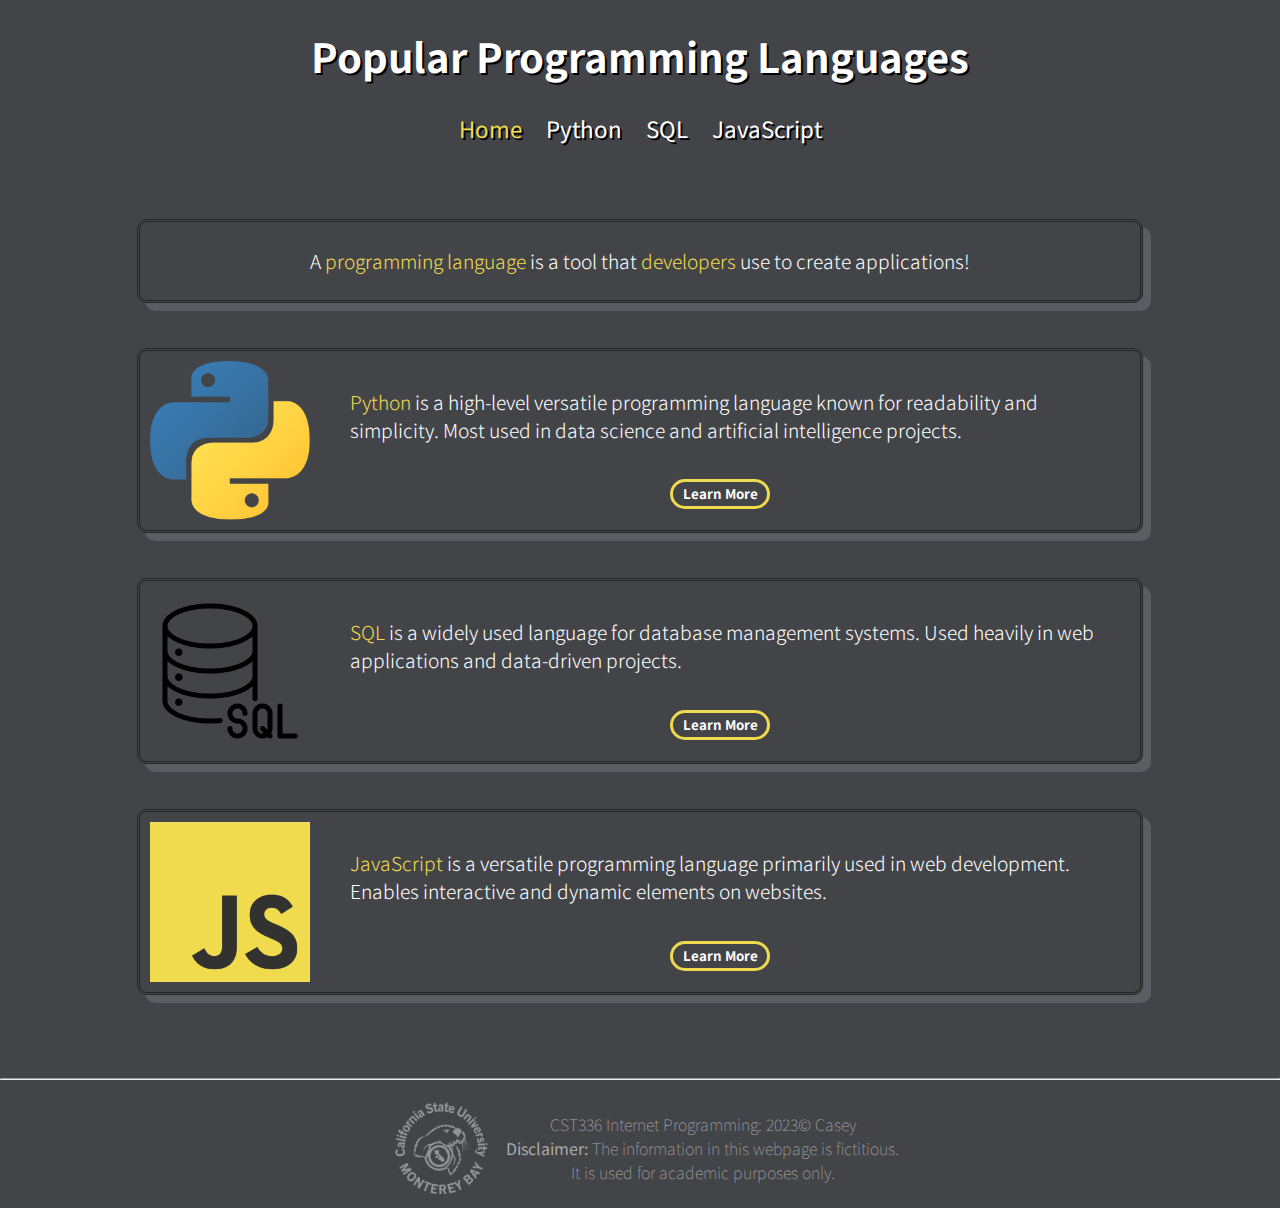
<file: index.html>
<!DOCTYPE html>
<html lang="en">

<head>
  <meta charset="UTF-8">
  <title>Home: Programming Languages</title>
  <link href="css/style.css" rel="stylesheet" type="text/css">

  <link rel="preconnect" href="https://fonts.googleapis.com">
  <link rel="preconnect" href="https://fonts.gstatic.com" crossorigin>
  <link href="https://fonts.googleapis.com/css2?family=Noto+Sans+JP:wght@100;300;400;700&display=swap" rel="stylesheet">
</head>

<body>

  <h1 id="page_title">Popular Programming Languages</h1>

  <div class="navbar_container">
    <nav class="navbar">
      <a href="index.html"><span>Home</span></a>
      <a href="python.html">Python</a>
      <a href="sql.html">SQL</a>
      <a href="javascript.html">JavaScript</a>
    </nav>
  </div>

  <!-- Main Content Div -->
  <div class="content">

    <!-- card 0 : Python-->
    <div class="about_card_container">
      <div class="about_card">
        <p>
          A <span>programming language</span> is a tool that <span>developers</span> use to create applications!
        </p>
      </div>
    </div>

    <!-- card 1 : Python-->
    <div class="card_container">
      <img src="img/python_logo.png" alt="Python Logo">
      <div class="card">
        <p><span>Python</span> is a high-level versatile programming language known for readability and simplicity.
          Most used in data science and artificial intelligence projects.</p>
        <button onclick="location.href='python.html'" type="button">Learn More</button>
      </div>
    </div>

    <!-- card 2 : SQL-->
    <div class="card_container">
      <img src="img/Sql.png" alt="SQL image">
      <div class="card">
        <p><span>SQL</span> is a widely used language for database management systems.
          Used heavily in web applications and data-driven projects.</p>
        <button onclick="location.href='sql.html'" type="button">Learn More</button>
      </div>
    </div>

    <!-- card 3 : JavaScript-->
    <div class="card_container">
      <img src="img/JavaScript_logo.png" alt="Javascript Logo">
      <div class="card">
        <p><span>JavaScript</span> is a versatile programming language primarily used in web development.
          Enables interactive and dynamic elements on websites.</p>
        <button onclick="location.href='javascript.html'" type="button">Learn More</button>
      </div>
    </div>

  </div>

  <footer class="footer">
    <hr>
    <div class="container">
      <img src="img/csumbLogo3.png" alt="CSUMB logo">
      <div class="text_container">
        <p>
          CST336 Internet Programming: 2023&copy; Casey <br>
          <strong>Disclaimer:</strong> The information in this webpage is fictitious. <br>
          It is used for academic purposes only.
        </p>
      </div>
    </div>
  </footer>

</body>

</html>
</file>
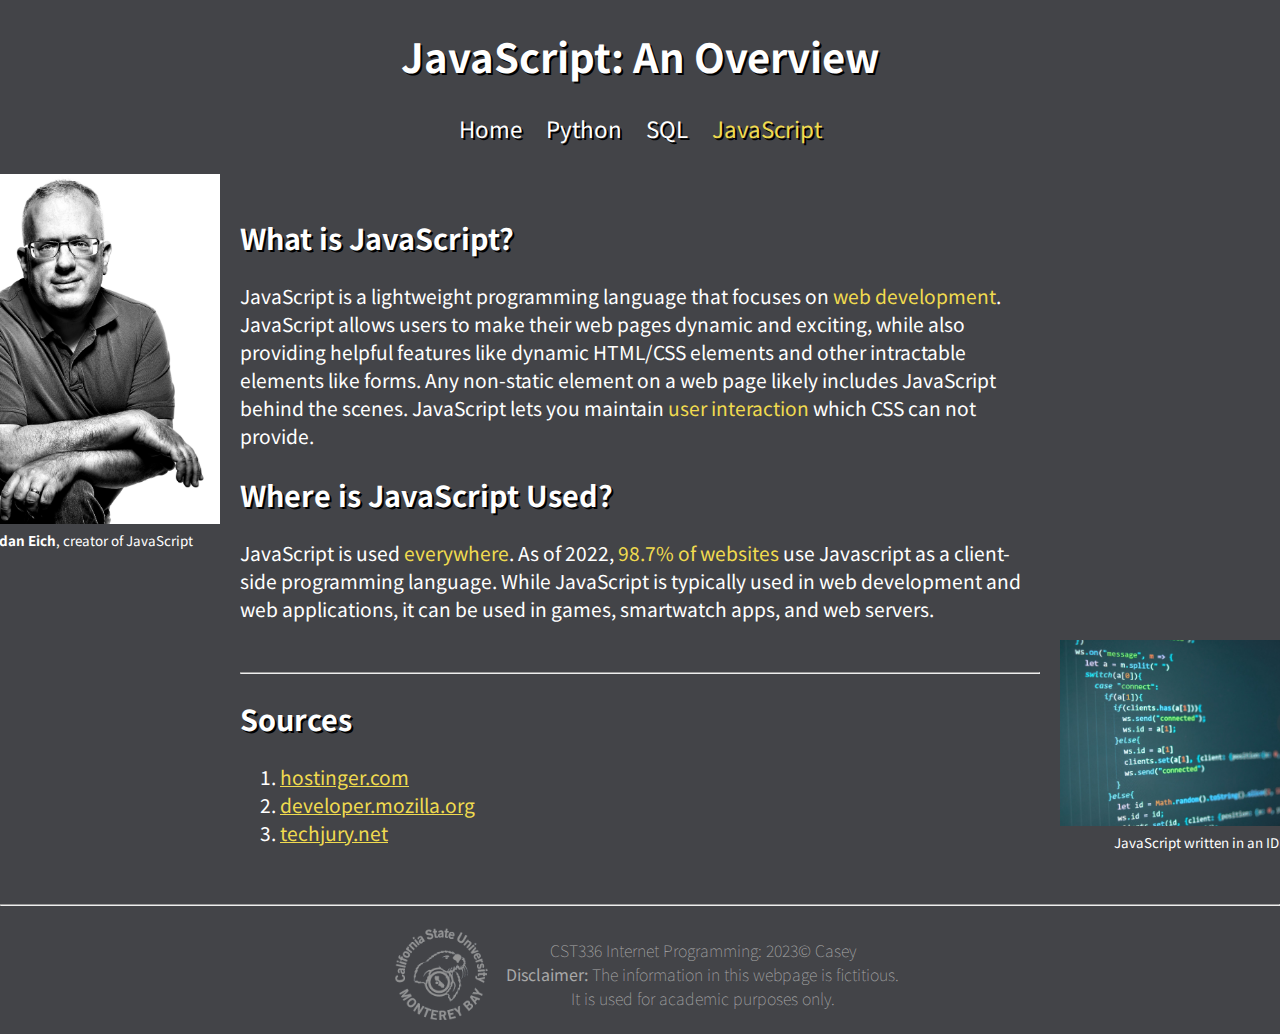
<file: javascript.html>
<!DOCTYPE html>
<html lang="en">

<head>
  <meta charset="UTF-8">
  <title>JavaScript</title>
  <link href="css/style.css" rel="stylesheet" type="text/css">

  <link rel="preconnect" href="https://fonts.googleapis.com">
  <link rel="preconnect" href="https://fonts.gstatic.com" crossorigin>
  <link href="https://fonts.googleapis.com/css2?family=Noto+Sans+JP:wght@100;300;400;700&display=swap" rel="stylesheet">
</head>

<body>

  <h1 id="page_title">JavaScript: An Overview</h1>

  <div class="navbar_container">
    <nav class="navbar">
      <a href="index.html">Home</a>
      <a href="python.html">Python</a>
      <a href="sql.html">SQL</a>
      <a href="javascript.html"><span>JavaScript</span></a>
    </nav>
  </div>

  <div class="content">
    <div class="article_container">
      <div class="left_column">
        <img src="img/js_Creator.jpg" alt="Brendan Eich Portrait">
        <p class="caption"><strong>Brendan Eich</strong>, creator of JavaScript</p>
      </div>

      <div class="center_column">
        <article class="article">
          <h2>What is JavaScript?</h2>
          <p class="section">
            JavaScript is a lightweight programming language that focuses on <span>web development</span>.
            JavaScript allows users to make their web pages dynamic and exciting, while also providing
            helpful features like dynamic HTML/CSS elements and other intractable elements like forms.
            Any non-static element on a web page likely includes JavaScript behind the scenes. JavaScript
            lets you maintain <span>user interaction</span> which CSS can not provide.
          </p>
          <h2>Where is JavaScript Used?</h2>
          <p class="section">
            JavaScript is used <span>everywhere</span>. As of 2022, <span>98.7% of websites</span>
            use Javascript as a client-side programming language. While JavaScript is typically used
            in web development and web applications, it can be used in games, smartwatch apps, and
            web servers.
          </p>
        </article>

        <div class="references">
          <hr>
          <h2>Sources</h2>
          <ol id="sources">
            <li><a href="https://www.hostinger.com/tutorials/what-is-javascript">hostinger.com</a></li>
            <li><a
                href="https://developer.mozilla.org/en-US/docs/Learn/JavaScript/First_steps/What_is_JavaScript">developer.mozilla.org</a>
            </li>
            <li><a href="https://techjury.net/blog/javascript-usage-statistics/">techjury.net</a></li>
          </ol>
        </div>
      </div>

      <div class="right_column">
        <img src="img/js.png" alt="JavaScript written in an IDE">
        <p class="caption">JavaScript written in an IDE</p>
      </div>
    </div>
  </div>

  <footer class="footer">
    <hr>
    <div class="container">
      <img src="img/csumbLogo3.png" alt="CSUMB logo">
      <div class="text_container">
        <p>
          CST336 Internet Programming: 2023&copy; Casey <br>
          <strong>Disclaimer:</strong> The information in this webpage is fictitious. <br>
          It is used for academic purposes only.
        </p>
      </div>
    </div>
  </footer>
</body>

</html>
</file>
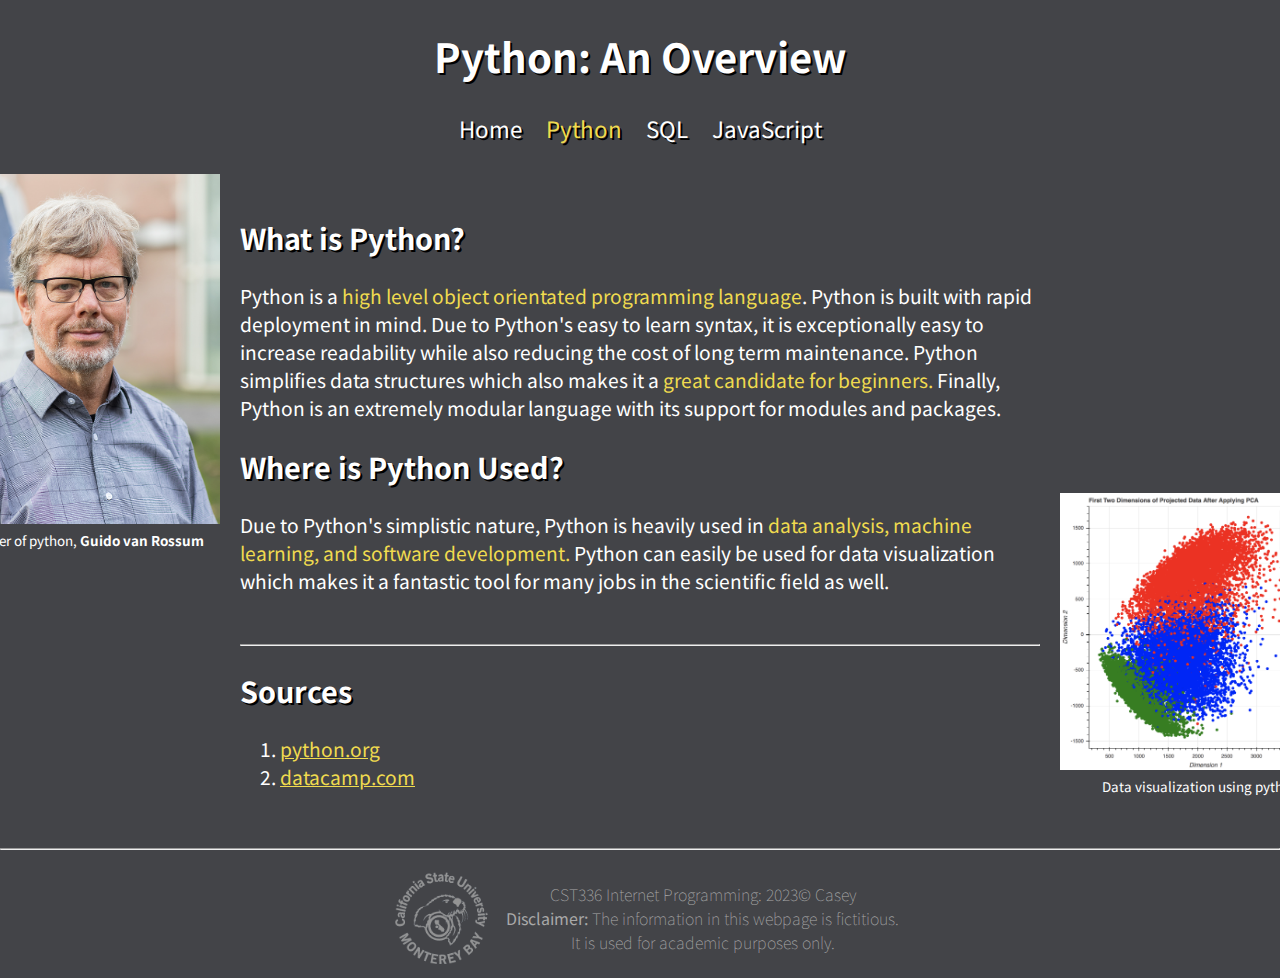
<file: python.html>
<!DOCTYPE html>
<html lang="en">

<head>
  <meta charset="UTF-8">
  <title>Python</title>
  <link href="css/style.css" rel="stylesheet" type="text/css">

  <link rel="preconnect" href="https://fonts.googleapis.com">
  <link rel="preconnect" href="https://fonts.gstatic.com" crossorigin>
  <link href="https://fonts.googleapis.com/css2?family=Noto+Sans+JP:wght@100;300;400;700&display=swap" rel="stylesheet">
</head>

<body>

  <h1 id="page_title">Python: An Overview</h1>

  <div class="navbar_container">
    <nav class="navbar">
      <a href="index.html">Home</a>
      <a href="python.html"><span>Python</span></a>
      <a href="sql.html">SQL</a>
      <a href="javascript.html">JavaScript</a>
    </nav>
  </div>

  <div class="content">
    <div class="article_container">
      <div class="left_column">
        <img src="img/Python_Creator.png" alt="Guido Van Rossum Portrait">
        <p class="caption">Designer of python, <strong>Guido van Rossum</strong></p>
      </div>

      <div class="center_column">
        <article class="article">
          <h2>What is Python?</h2>
          <p class="section">
            Python is a <span>high level object orientated programming language</span>.
            Python is built with rapid deployment in mind. Due to Python's easy to learn syntax,
            it is exceptionally easy to increase readability while also reducing the cost of long term
            maintenance. Python simplifies data structures which also makes it a <span>great candidate
              for beginners.</span> Finally, Python is an extremely modular language with its support for
            modules and packages.
          </p>
          <h2>Where is Python Used?</h2>
          <p class="section">
            Due to Python's simplistic nature, Python is heavily used in <span>data analysis, machine learning,
              and software development.</span> Python can easily be used for data visualization which makes
            it a fantastic tool for many jobs in the scientific field as well.
          </p>
        </article>

        <div class="references">
          <hr>
          <h2>Sources</h2>
          <ol id="sources">
            <li><a href="https://www.python.org/doc/essays/blurb/">python.org</a></li>
            <li><a href="https://www.datacamp.com/blog/what-is-python-used-for">datacamp.com</a></li>
          </ol>
        </div>
      </div>

      <div class="right_column">
        <img src="img/python_data_visualization.png" alt="Graph showing Python data visualization">
        <p class="caption">Data visualization using python</p>
      </div>
    </div>
  </div>

  <footer class="footer">
    <hr>
    <div class="container">
      <img src="img/csumbLogo3.png" alt="CSUMB logo">
      <div class="text_container">
        <p>
          CST336 Internet Programming: 2023&copy; Casey <br>
          <strong>Disclaimer:</strong> The information in this webpage is fictitious. <br>
          It is used for academic purposes only.
        </p>
      </div>
    </div>
  </footer>

</body>

</html>
</file>
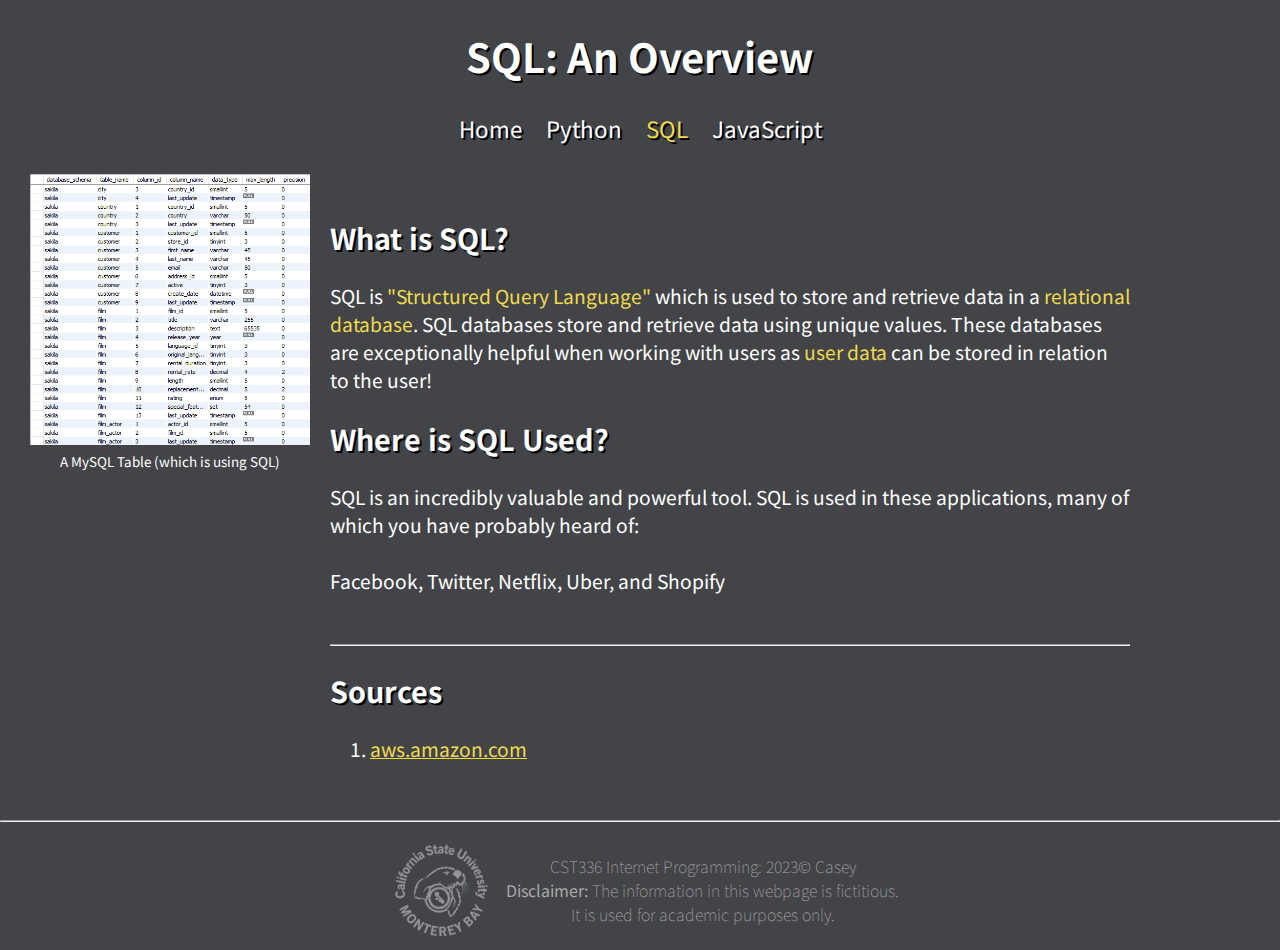
<file: sql.html>
<!DOCTYPE html>
<html lang="en">

<head>
  <meta charset="UTF-8">
  <title>MySQL</title>
  <link href="css/style.css" rel="stylesheet" type="text/css">

  <link rel="preconnect" href="https://fonts.googleapis.com">
  <link rel="preconnect" href="https://fonts.gstatic.com" crossorigin>
  <link href="https://fonts.googleapis.com/css2?family=Noto+Sans+JP:wght@100;300;400;700&display=swap" rel="stylesheet">
</head>

<body>

  <h1 id="page_title">SQL: An Overview</h1>

  <div class="navbar_container">
    <nav class="navbar">
      <a href="index.html">Home</a>
      <a href="python.html">Python</a>
      <a href="sql.html"><span>SQL</span></a>
      <a href="javascript.html">JavaScript</a>
    </nav>
  </div>

  <div class="content">
    <div class="article_container">
      <div class="left_column">
        <img src="img/MySQL_table.png" alt="MySQL Table">
        <p class="caption">A MySQL Table (which is using SQL)</p>
      </div>

      <div class="center_column">
        <article class="article">
          <h2>What is SQL?</h2>
          <p class="section">
            SQL is <span>"Structured Query Language"</span> which is used to store and retrieve
            data in a <span>relational database</span>. SQL databases store and retrieve data using unique values.
            These databases are exceptionally helpful when working with users as <span>user data</span> can be stored
            in relation to the user!
          </p>
          <h2>Where is SQL Used?</h2>
          <p class="section">
            SQL is an incredibly valuable and powerful tool. SQL is used in these applications, many
            of which you have probably heard of: <br><br>
            Facebook, Twitter, Netflix, Uber, and Shopify
          </p>
        </article>

        <div class="references">
          <hr>
          <h2>Sources</h2>
          <ol id="sources">
            <li><a href="https://aws.amazon.com/what-is/sql/">aws.amazon.com</a></li>
          </ol>
        </div>
      </div>

      <div class="right_column">
        <!-- Nothing here - Keeping for template-->
      </div>
    </div>
  </div>

  <footer class="footer">
    <hr>
    <div class="container">
      <img src="img/csumbLogo3.png" alt="CSUMB logo">
      <div class="text_container">
        <p>
          CST336 Internet Programming: 2023&copy; Casey <br>
          <strong>Disclaimer:</strong> The information in this webpage is fictitious. <br>
          It is used for academic purposes only.
        </p>
      </div>
    </div>
  </footer>

</body>

</html>
</file>
<file: css/style.css>
* {
  font-family: 'Noto Sans JP', sans-serif;
}

header,
main,
nav,
footer {
  text-align: center;
}

html,
body {
  height: 100%;
}

body {
  display: flex;
  margin: 0;
  flex-direction: column;
  background-color: #434448;
}

span {
  color: #F0DB4F;
}

#page_title {
  text-align: center;
  color: white;
  font-size: 2.5em;
  text-shadow: 2px 2px black;
}

.navbar a {
  text-decoration: none;
  color: white;
  padding: 10px;
  font-size: 1.4em;
  text-shadow: 2px 2px black;
}

.navbar a:hover {
  color: #F0DB4F;
  opacity: 60%;
}

.content {
  margin: 30px;
  flex: 1 0 auto;
}

.card_container {
  display: flex;
  border: #262626 double;
  border-radius: 10px;
  max-width: 1000px;
  margin: 45px auto;
  box-shadow: 8px 8px #5c5d62;
}

.about_card_container {
  display: flex;
  border: #262626 double;
  border-radius: 10px;
  max-width: 1000px;
  margin: 45px auto;
  box-shadow: 8px 8px #5c5d62;
  justify-content: center;
}

.card_container img {
  max-width: 160px;
  padding: 10px;
}

.card {
  display: flex;
  flex-direction: column;
  justify-content: center;
  width: 800px;
}

.about_card {
  display: flex;
  flex-direction: column;
  text-align: center;
}

.card button {
  width: 100px;
  height: 30px;
  margin: 10px auto;
  border: #F0DB4F solid;
  border-radius: 30px;
  background-color: #434448;
  color: white;
  font-weight: 700;
}

.card button:hover {
  cursor: pointer;
  background-color: rgb(90, 90, 90);
  transition: 0.3s;
}

.card p {
  padding: 6px 6px 6px 30px;
  font-size: 1.2em;
  font-weight: 300;
  color: white;
}

.about_card p {
  padding: 6px 6px 6px 6px;
  font-size: 1.2em;
  font-weight: 300;
  color: white;
}

.footer {
  flex-shrink: 0;
}

.footer img {
  width: 100px;
  padding: 10px 15px 10px 10px;
}

footer .container {
  display: flex;
  justify-content: center;
}

footer .text_container {
  display: flex;
  flex-direction: column;
  margin-top: auto;
  margin-bottom: auto;
  font-weight: 100;
  color: darkgrey;
}

.article_container {
  display: flex;
  justify-content: center;
  color: white;
  font-size: 1.2em;
}

.left_column {
  width: 20rem;
}

.left_column img {
  max-width: 280px;
}

.right_column img {
  max-width: 280px;
}

.article,
.references {
  width: 50rem;
  padding: 20px 20px 0 20px;
}

.article h2,
.references h2 {
  text-shadow: 2px 2px black;
}

.right_column {
  width: 20rem;
  align-self: flex-end;
}

#sources a {
  color: #F0DB4F;
}

#sources a:visited {
  color: #F0DB4F;
  opacity: 80%;
}

#sources a:hover {
  color: #F0DB4F;
  opacity: 50%;
}

.caption {
  font-size: .7em;
  margin-top: 0;
  text-align: center;
}
</file>
